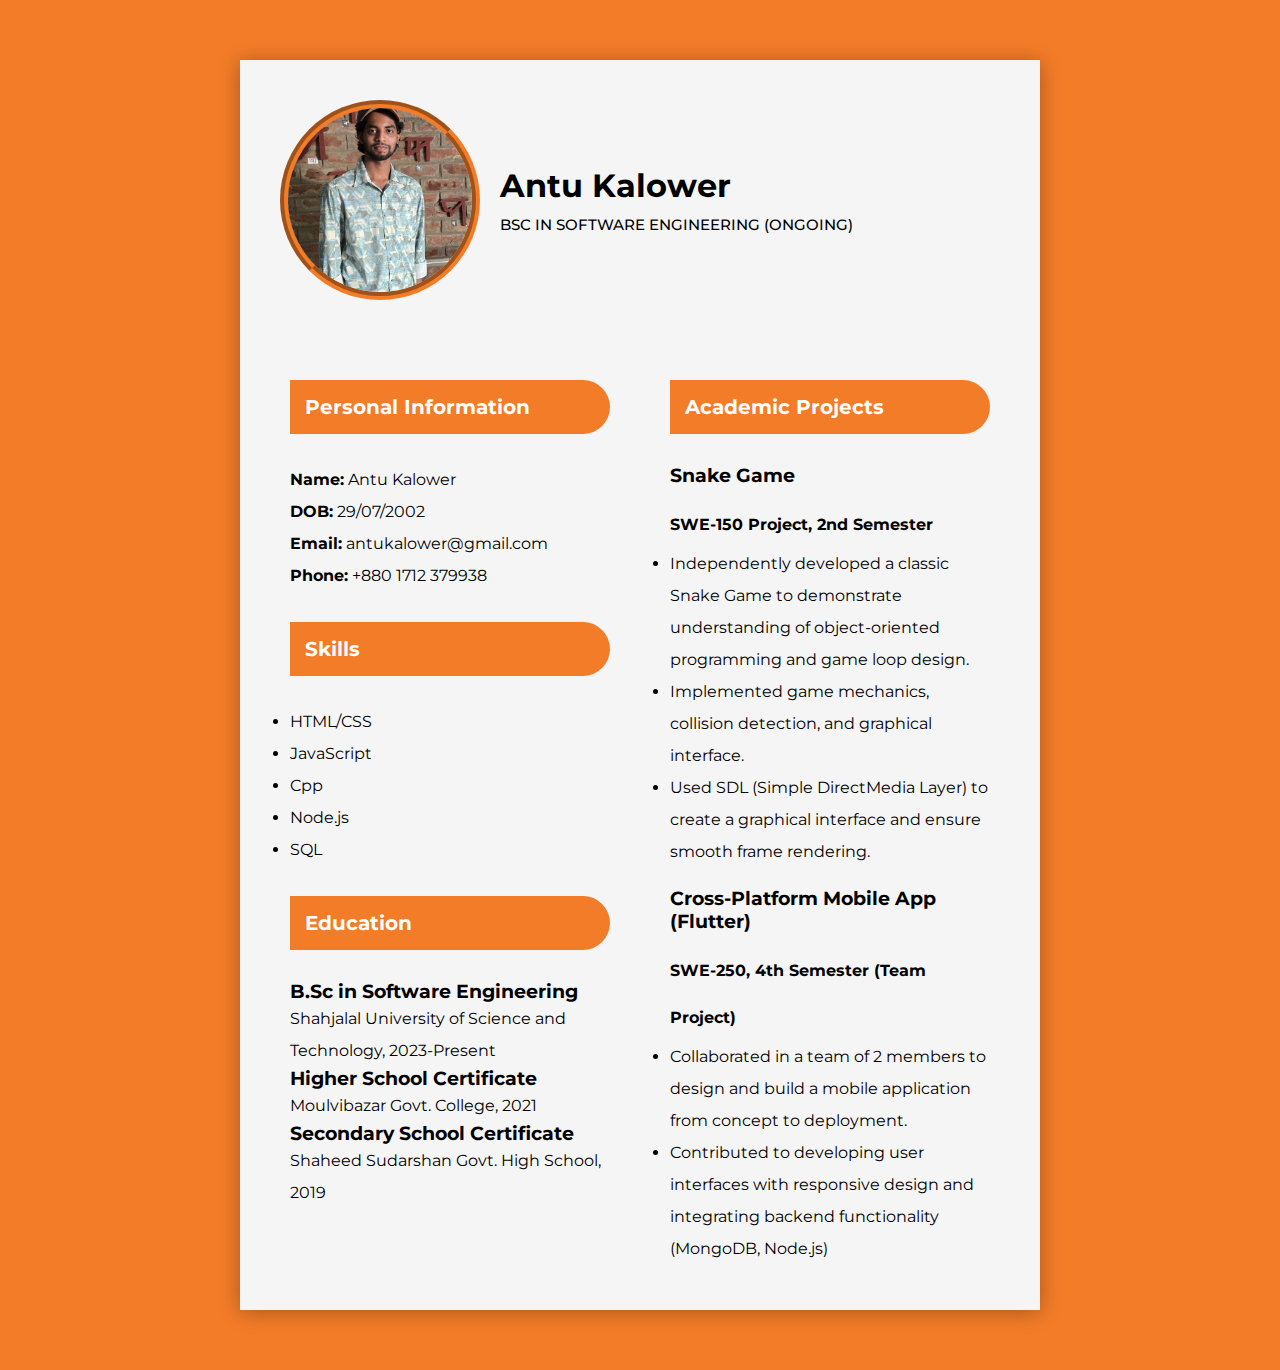
<file: First_task/Resume/index.html>
<!DOCTYPE html>
<html lang="en">
<head>
    <meta charset="UTF-8"> 
    <meta http-equiv="X-UA-Compatible" content="IE=edge">
    <meta name="viewport" content="width=device-width, initial-scale=1.0">
    <title>My Resume</title>
    <link href="https://fonts.googleapis.com/css2?family=Montserrat:wght@400;500&display=swap" rel="stylesheet">
    <link rel="stylesheet" href="style.css">
</head>
<body>    
    <div class="container">
        <div class="header">
            <div class="img-area">
                <img src="antuCv.jpg" alt="Antu Kalower">
            </div>
            <div class="header-text">
                <h1>Antu Kalower</h1>
                <h3>BSc in Software Engineering (Ongoing)</h3>
            </div>
        </div>

        <div class="main">
            <div class="left">
                <h2>Personal Information</h2>
                <p><strong>Name:</strong> Antu Kalower</p>
                <p><strong>DOB:</strong> 29/07/2002</p>
                <p><strong>Email:</strong> antukalower@gmail.com</p>
                <p><strong>Phone:</strong> +880 1712 379938</p>
                <h2>Skills</h2>
                <ul>
                    <li>HTML/CSS</li>
                    <li>JavaScript</li>
                    <li>Cpp</li>
                    <li>Node.js</li>
                    <li>SQL</li>
                </ul>
                <h2>Education</h2>
                <h3>B.Sc in Software Engineering</h3>
                <p>Shahjalal University of Science and Technology, 2023-Present</p>
                <h3>Higher School Certificate</h3>
                <p>Moulvibazar Govt. College, 2021</p>
                <h3>Secondary School Certificate</h3>
                <p>Shaheed Sudarshan Govt. High School, 2019</p>
            </div>
            
            <div class="right">
                <h2>Academic Projects</h2>
                <h3>Snake Game</h3>
                <p><strong>SWE-150 Project, 2nd Semester</strong></p>
                <ul>
                    <li>Independently developed a classic Snake Game to demonstrate understanding of object-oriented programming and game loop design.</li>
                    <li>Implemented game mechanics, collision detection, and graphical interface.</li>
                    <li>Used SDL (Simple DirectMedia Layer) to create a graphical interface and ensure smooth frame rendering.</li>
                </ul> <br>
                <h3>Cross-Platform Mobile App (Flutter)</h3>
                <p><strong>SWE-250, 4th Semester (Team Project)</strong></p>
                <ul>
                    <li>Collaborated in a team of 2 members to design and build a mobile application from concept to deployment.</li>
                    <li>Contributed to developing user interfaces with responsive design and integrating backend functionality (MongoDB, Node.js)</li>
                </ul>
            </div>
        </div>
    </div> 
</body>
</html>
</file>
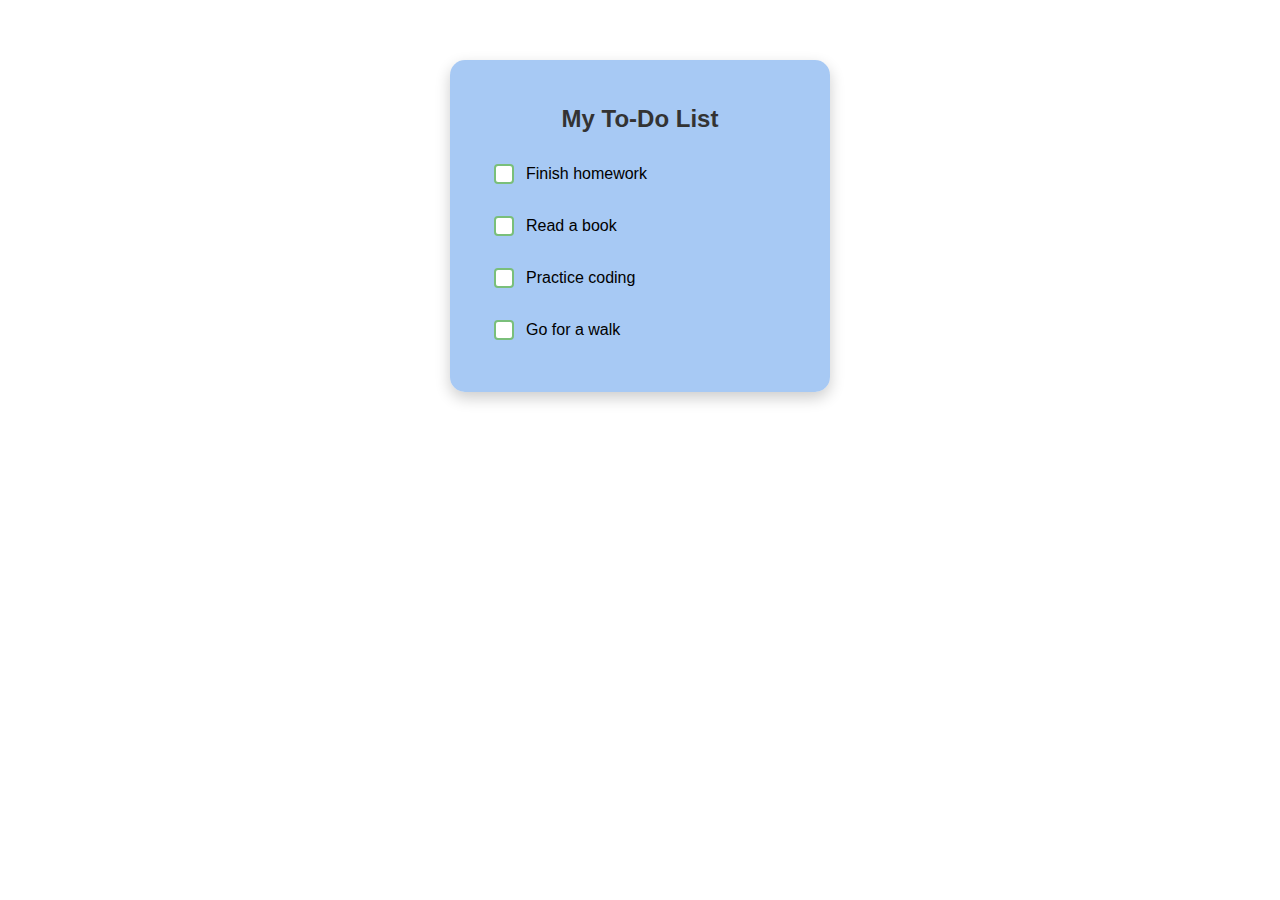
<file: First_task/todo.html>
<!DOCTYPE html>
<html lang="en">
<head>
<meta charset="UTF-8" />
<meta name="viewport" content="width=device-width, initial-scale=1.0">
<title>To-Do List</title>
<link rel="stylesheet" href="styletodo.css">
</head>
<body>
  <div class="todo-container">
    <h2>My To-Do List</h2>
    <ul>
      <li>
        <input type="checkbox" id="task1">
        <label for="task1">Finish homework</label>
      </li>
      <li>
        <input type="checkbox" id="task2">
        <label for="task2">Read a book</label>
      </li>
      <li>
        <input type="checkbox" id="task3">
        <label for="task3">Practice coding</label>
      </li>
      <li>
        <input type="checkbox" id="task4">
        <label for="task4">Go for a walk</label>
      </li>
    </ul>
  </div>
</body>
</html>
</file>
<file: First_task/Resume/style.css>
* {
    box-sizing: border-box;
    margin: 0;
    padding: 0;
    font-family: 'Montserrat', sans-serif;
}

body {
    background: #f37c28;
}

.container {
    background: #f5f5f5;
    max-width: 800px;
    margin: 60px auto;
    height: 1250px;
    padding: 20px;
    box-shadow: 0 2px 20px rgba(0, 0, 0, 0.3);
}

.header {
    display: flex;
    align-items: center;
    padding: 20px;
}

.img-area {
    width: 200px;
    height: 200px;
    border-radius: 50%;
    overflow: hidden;
    border: 8px groove #f37c28;
    margin-right: 20px;
}

.img-area img {
    width: 100%;
    height: 100%;
    object-fit: cover;
}

.header-text h1 {
    margin-bottom: 10px;
}

.header-text h3 {
    text-transform: uppercase;
    font-size: 15px;
    font-weight: 500;
}

.main {
    display: flex;
    flex-wrap: wrap;
}

.left {
    flex: 1;
    padding: 30px;
}

.left p {
    line-height: 2;
}

.left ul li {
    line-height: 2;
}

h2 {
    background: #f37c28;
    padding: 15px;
    color: #fff;
    margin: 30px 0;
    font-size: 20px;
    border-radius: 0 50px 50px 0;
}

.right {
    flex: 1;
    padding: 30px;
}

.right h3 {
    margin-bottom: 15px;
}

.right p {
    line-height: 2.9;
}

.right ul li {
    line-height: 2;
}

@media only screen and (min-width: 768px) and (max-width: 991px) {
    .container {
        width: 95%;
        height: auto;
    }
    h2 {
        font-size: 18px;
    }
}

@media screen and (max-width: 600px) {
    .main {
        flex-direction: column;
    }
    .left, .right {
        flex: none;
        width: 100%;
    }
    .container {
        width: 95%;
        height: auto;
    }
    h2 {
        font-size: 15px;
    }
}
</file>
<file: First_task/styletodo.css>
body {
    font-family: 'Segoe UI', Tahoma, Geneva, Verdana, sans-serif;
    background: white;
    display: flex;
    justify-content: center;
    padding-top: 60px;
    margin: 0;
  }

  .todo-container {
    background: #91bcf1cc;
    padding: 25px 30px;
    border-radius: 15px;
    box-shadow: 0 6px 15px rgba(0,0,0,0.2);
    width: 320px;
  }

  h2 {
    text-align: center;
    color: #333;
    margin-bottom: 20px;
  }

  ul {
    list-style: none;
    padding: 0;
  }

  li {
    display: flex;
    align-items: center;
    margin: 10px 0;
    position: relative;
    padding: 8px 10px;
    border-radius: 8px;
    transition: background-color 0.3s ease;
  }

  li:hover {
    background-color: #f0f9f0;
  }

  input[type="checkbox"] {
    appearance: none;
    -webkit-appearance: none;
    width: 20px;
    height: 20px;
    border: 2px solid #7abf7a;
    border-radius: 4px;
    margin-right: 12px;
    cursor: pointer;
    position: relative;
    outline: none;
    transition: all 0.2s ease;
    background-color: #fff;
  }

 
  input[type="checkbox"]:checked::before {
    content: '';
    position: absolute;
    left: 5px;
    top: 1px;
    width: 6px;
    height: 12px;
    border: solid #4CAF50;
    border-width: 0 2px 2px 0;
    transform: rotate(45deg);
  }

  
  input[type="checkbox"]:checked {
    border-color: #4CAF50;
    background-color: #e8f5e9;
  }

  
  input[type="checkbox"]:checked + label {
    text-decoration: line-through;
    color: #777;
  }

  label {
    cursor: pointer;
    flex: 1;
    transition: color 0.2s ease;
  }

  li:hover label {
    color: #2e7d32;
  }
</file>
